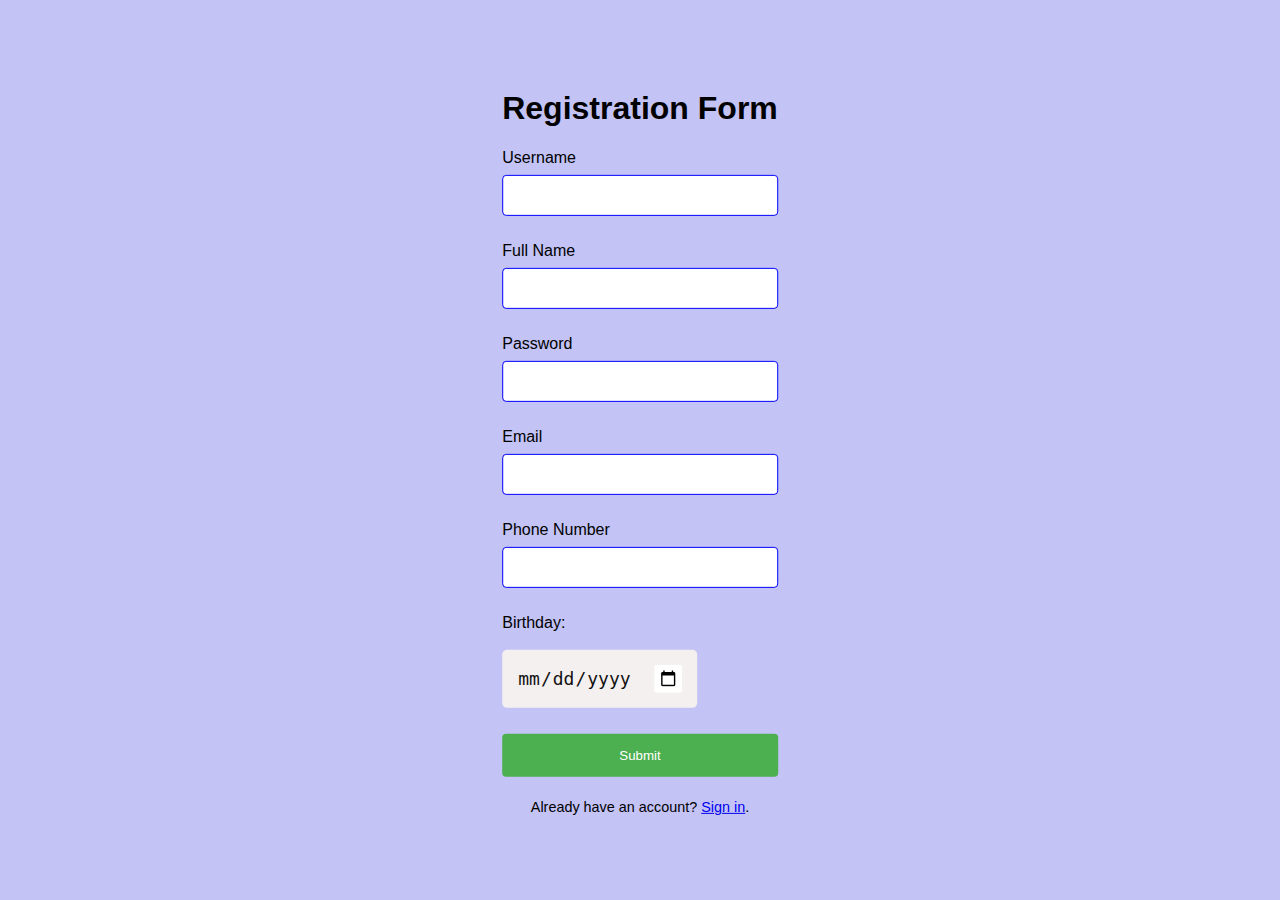
<file: index.html>
<html lang="en">
<head>
    <meta charset="UTF-8">
    <meta http-equiv="X-UA-Compatible" content="IE=edge">
    <meta name="viewport" content="width=device-width, initial-scale=1.0">
    <link rel="stylesheet" href="styles.css">
    <title>Registration form</title>
</head>
<body>
    <div class="container">
        <h1>Registration Form</h1>
        <form action="SignUp.php" method="post">
            <label for="username">Username</label>
            <br>
            <input type="text" id="username" name="username" required>

            <br><br>
            <label for="name">Full Name</label>
            <br>
            <input type="text" id="name" name="name" required>

            <br><br>

            <label for="password">Password</label>
            <br>
            <input type="password" id="password" name="password" required>

            <br><br>

            <label for="email">Email</label>
            <br>
            <input type="email" id="email" name="email" required>

            <br><br>

            <label for="phone">Phone Number</label>
            <br>
            <input type="text" id="phone" name="phone" required>

            <br><br>

            <label for="birthday">Birthday:</label><br><br>
            <input type="date" id="birthday" name="birthday" required>

            <br><br>

            <button type="submit">Submit</button>

            <div class="signin">
                <p>Already have an account? <a href="signin.html">Sign in</a>.</p>
            </div>
        </form>
    </div>
</body>
</html>
</file>
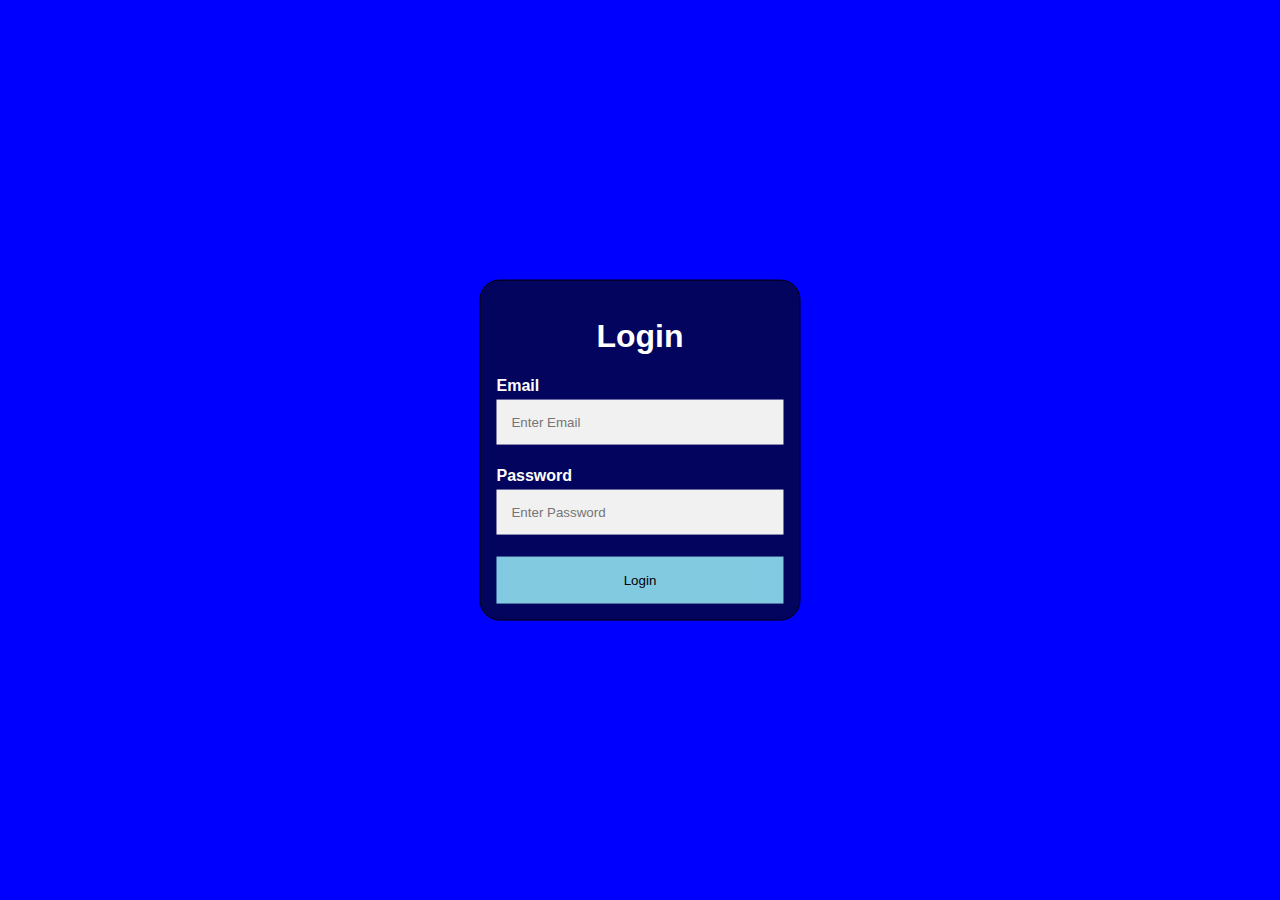
<file: signin.html>
<html lang="en">
<head>
    <meta charset="UTF-8">
    <meta http-equiv="X-UA-Compatible" content="IE=edge">
    <meta name="viewport" content="width=device-width, initial-scale=1.0">
    <link rel="stylesheet" href="style.css">
    <title>Login Form</title>
</head>

<body>
    <div class="bg-img">
        <form action="SignIn.php" method="post" class="container">
            <h1>Login</h1>
            <label for="email"><b>Email</b></label>
            <input type="text" placeholder="Enter Email" name="email" required>
            <br>
            <label for="password"><b>Password</b></label>
            <input type="password" placeholder="Enter Password" name="password" required>
            <br>
            <button type="submit" class="btn">Login</button>
        </form>
    </div>
</body>
</html>
</file>
<file: styles.css>
*{
    font-family:Arial, Helvetica, sans-serif;
}

body{
    margin:0;
    padding:0;
    box-sizing: border-box;
    background-color:rgb(195, 195, 246);
}
.container {
    position: absolute;
    top: 50%;
    left: 50%;
    transform: translate(-50%, -50%);
}
input[type=password] {
    width: 100%;
    background-color:#ffffff;
    padding: 12px 20px;
    margin: 8px 0;
    display: inline-block;
    border-radius: 4px;
    box-sizing: border-box;
    border: 1px solid blue;
    transition: 3s;
}

  input[type=password]:focus {
    width: 100%;
    background-color:rgb(157, 202, 241);
    padding: 12px 20px;
    margin: 8px 0;
    display: inline-block;
    border:none;
    border-radius: 4px;
    box-sizing: border-box;
  }
input[type=text] {
    width: 100%;
    background-color:#ffffff;
    padding: 12px 20px;
    margin: 8px 0;
    display: inline-block;
    border-radius: 4px;
    box-sizing: border-box;
    border: 1px solid blue;
    transition: 3s;
}
input[type=text]:focus {
    width: 100%;
    background-color:rgb(157, 202, 241);
    padding: 12px 20px;
    margin: 8px 0;
    display: inline-block;
    border:none;
    border-radius: 4px;
    box-sizing: border-box;
}

input[type=email] {
    width: 100%;
    background-color:#ffffff;
    padding: 12px 20px;
    margin: 8px 0;
    display: inline-block;
    border-radius: 4px;
    box-sizing: border-box;
    border: 1px solid blue;
    transition: 3s;
}
input[type=email]:focus {
    width: 100%;
    background-color:rgb(157, 202, 241);
    padding: 12px 20px;
    margin: 8px 0;
    display: inline-block;
    border:none;
    border-radius: 4px;
    box-sizing: border-box;
}
input[type="date"]{
    background-color: rgb(245, 240, 240);
    padding: 15px;
    font-family: "Roboto Mono",monospace;
    color: #121212;
    font-size: 18px;
    border: none;
    outline: none;
    border-radius: 5px;
}
::-webkit-calendar-picker-indicator{
    background-color: #ffffff;
    padding: 5px;
    cursor: pointer;
    border-radius: 3px;
}
button[type=submit] {
    width: 100%;
    background-color: #4CAF50;
    color: white;
    padding: 14px 20px;
    margin: 8px 0;
    border: none;
    border-radius: 4px;
    cursor: pointer;
  }

.signin{
    font-size: 90%;
    text-align:center;
}
</file>
<file: style.css>
body, html{
    height:100%;
    font-family:Arial, Arial, Helvetica, sans-serif;
    margin:0;
    padding:0;

}
body{
    background-color:blue;
    animation-name:gradient;
    animation-duration: 4s;
    animation-iteration-count: infinite;
    animation-direction: alternate;


}
@keyframes gradient{
    0%{background-color:#194569;}
    20%{background-color:#5f84A2;}
    40%{background-color:#91aec4;}
    60%{background-color:#B7D0e1;}
    80%{background-color:#CADEED;}
    100%{background-color:#194569;}
}

*{
    box-sizing:border-box;
}
.bg-im{
    /* background-image:; */
    min-height:380px;

    background-position:center;
    background-repeat: no-repeat;
    background-size:cover;
    position:relative;
}
.container{
    position:absolute;
    top:50%;
    left:50%;
    transform: translate(-50%, -50%);
    max-width:500px;
    padding:16px;
    background-color:#03045e;
    border:1px solid black;
    border-radius:20px;
    color:white;

}
input[type=text], input[type=password]{
    width:100%;
    padding: 15px;
    margin: 5px 0 22px 0;
    border:none;
    background:#f1f1f1;

}
input[type=text]:focus, input[type=password]:focus{
    background-color:#ddd;
    outline:none;
}
.btn{
    background-color:#90e0ef;
    color:black;
    padding: 16px 20px;
    border:none;
    cursor:pointer;
    width:100%;
    opacity:0.9;

}
.btn:hover{
    opacity:1;
}
.container h1{
    text-align:center;
}
h1{
    text-align:center;
}
</file>
